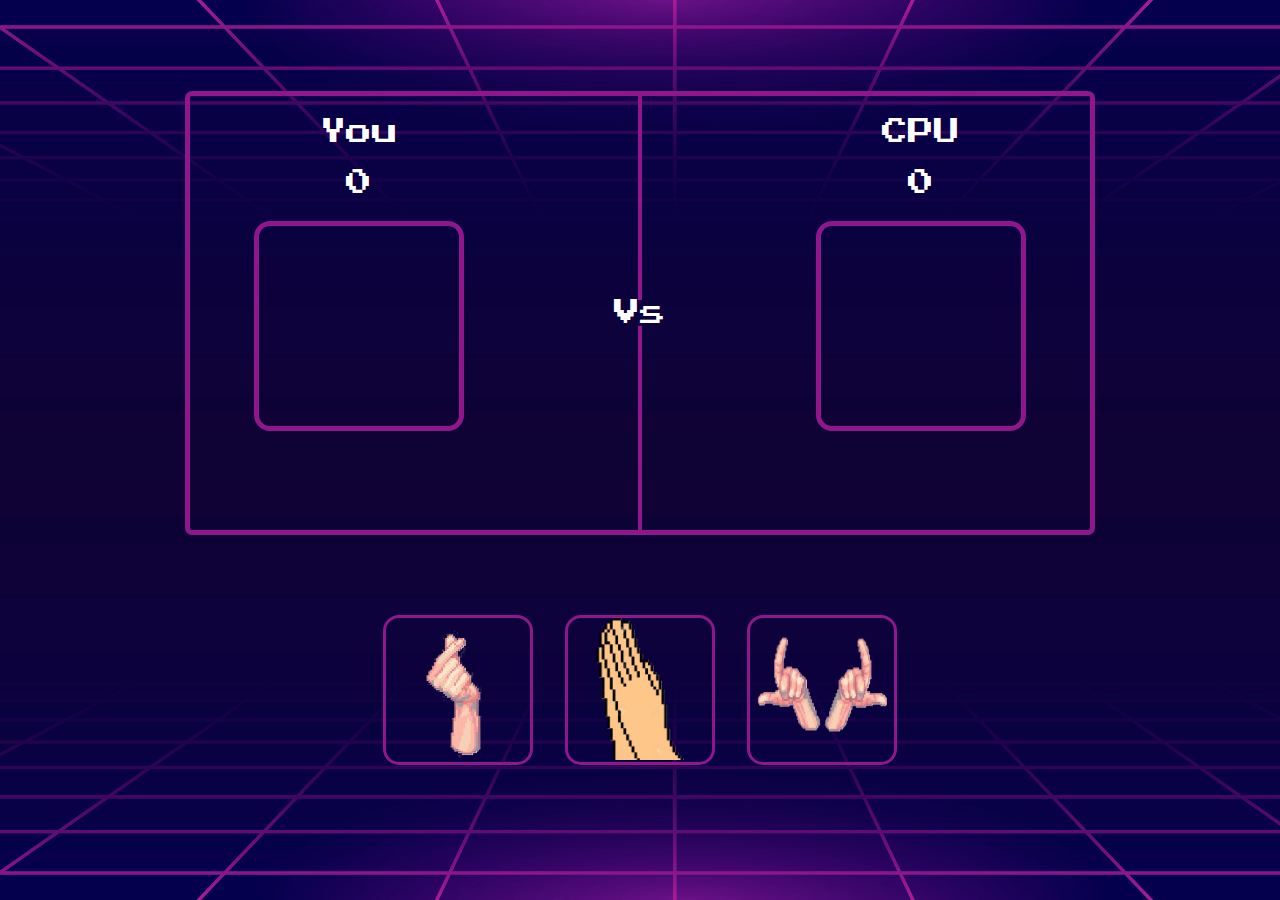
<file: index.html>
<!DOCTYPE html>
<html lang="en">
  <head>
    <meta charset="UTF-8" />
    <meta name="viewport" content="width=device-width, initial-scale=1.0" />
    <link rel="stylesheet" href="a.css" />
    <script src="a.js" defer></script>
    <title>RockPaperScissors</title>
  </head>
  <body>
    <div class="pictur">
      <div class="contain">
        <div class="result"></div>
        <div class="versus">
          <div class="container">
            <div class="playerSide">
              <div class="you">You</div>
              <div class="pscore">0</div>
              <div class="player">
                <div class="choice"></div>
              </div>
            </div>
            <div class="center">
              <div class="line"></div>
              Vs
              <div class="line"></div>
            </div>
            <div class="compSide">
              <div class="cpu">CPU</div>
              <div class="cscore">0</div>
              <div class="comp">
                <div class="choice"></div>
              </div>
            </div>
          </div>
        </div>
        <div class="choices">
          <button class="ch" value="rock">
            <img src="./Public/rock2.png" />
          </button>
          <button class="ch" value="paper">
            <img src="./Public/paper2.png" width="130px" />
          </button>
          <button class="ch" value="scissors">
            <img src="./Public/scissors2.png" width="130px" />
          </button>
        </div>
      </div>
      <div class="piic"></div>
    </div>
  </body>
</html>
</file>
<file: a.css>
@import url("https://fonts.googleapis.com/css2?family=Press+Start+2P&display=swap");

* {
  margin: 0;
  padding: 0;
}

.ch {
  width: 150px;
  height: 150px;
  border-radius: 16px;
  border: 3px solid #8f178b;
  background-color: transparent;
  color: white;
}

html {
  height: 100%;
}

.container {
  display: flex;
  justify-content: center;
  color: white;
  /* align-items: center; */
  font-size: 26px;
  gap: 150px;
  border: 5px solid #8f178b;
  border-radius: 7px;
  padding-left: 5%;
  padding-right: 5%;
}
.pictur {
  position: relative;
}

.contain {
  z-index: 1;
}

.piic {
  display: flex;
  position: absolute;
  width: 800px;
  top: 30%;
  left: 50%;
  transform: translate(-50%, -50%);
  height: 300px;
  z-index: 2;
}
body {
  font-family: "Press Start 2P", system-ui;
  font-weight: 400;
  font-style: normal;
  background-image: url("./Public/bg.jpg");
  background-repeat: no-repeat;
  background-attachment: fixed;
  background-size: cover;
  display: flex;
  flex-direction: column;
  gap: 40px;
}
.versus {
  display: flex;
  justify-content: center;
  color: white;
  /* align-items: center; */
  font-size: 26px;
  margin-top: 40px;
  margin-bottom: 80px;
}
.result {
  padding-top: 4%;
  font-size: 26px;
  font-family: "Press Start 2P", system-ui;
  font-weight: 400;
  font-style: normal;
  text-align: center;
  color: white;
}
.line {
  height: 200px;
  border: 2px solid #8f178b;
  width: 0;
}
.center {
  display: flex;
  flex-direction: column;
  align-items: center;
}

.choice {
  width: 200px;
  height: 200px;
  border: 5px solid #8f178b;
  border-radius: 16px;
}

.choices {
  display: flex;
  gap: 32px;
  justify-content: center;
}
.ch:hover {
  cursor: pointer;
  height: 180px;
  width: 180px;
  transition: 0.5s;
  box-shadow: #8f178b 0 0 20px 13px;
}
.playerChoices {
  width: 100px;
  height: 100px;
  border-radius: 16px;
  border: 0;
}

/* .player,
.comp {
  display: flex;
  flex-direction: column;
  text-align: center;
  align-items: center;
  gap: 32px;
} */
.container {
  display: flex;
  justify-content: center;
  color: white;
  /* align-items: center; */
  font-size: 26px;
  gap: 150px;
  border: 5px solid #8f178b;
  border-radius: 7px;
  padding-left: 5%;
  padding-right: 5%;
}
.compSide,
.playerSide {
  display: flex;
  flex-direction: column;
  gap: 25px;
  text-align: center;
  padding-top: 3%;
}
.ch img {
  height: 142px;
}
@media only screen and (max-width: 869px) {
  body {
    gap: 20px;
  }

  .choices {
    align-items: center;
    gap: 15px;
  }

  .ch img {
    height: 115px;
    width: 100px;
  }
  .ch {
    width: 120px;
    height: 120px;
  }

  .ch:hover {
    height: 140px;
    width: 140px;
  }

  .container {
    flex-direction: column-reverse;
    border: 0px;
    gap: 20px;
  }

  .line {
    display: none;
  }

  .versus {
    font-size: 20px;
    margin-top: 20px;
  }

  .result {
    font-size: 20px;
  }
  .playerSide,
  .compSide {
    gap: 15px;
  }
  .choice {
    width: 150px;
    height: 150px;
  }
  .choice img {
    height: 150px;
  }
  .piic img {
    height: 400px;
  }
  .piic {
    display: flex;
    position: absolute;
    width: 300px;
    top: 50%;
    left: 40%;
    transform: translate(-50%, -50%);
    height: 300px;
    z-index: 2;
  }
}
</file>
